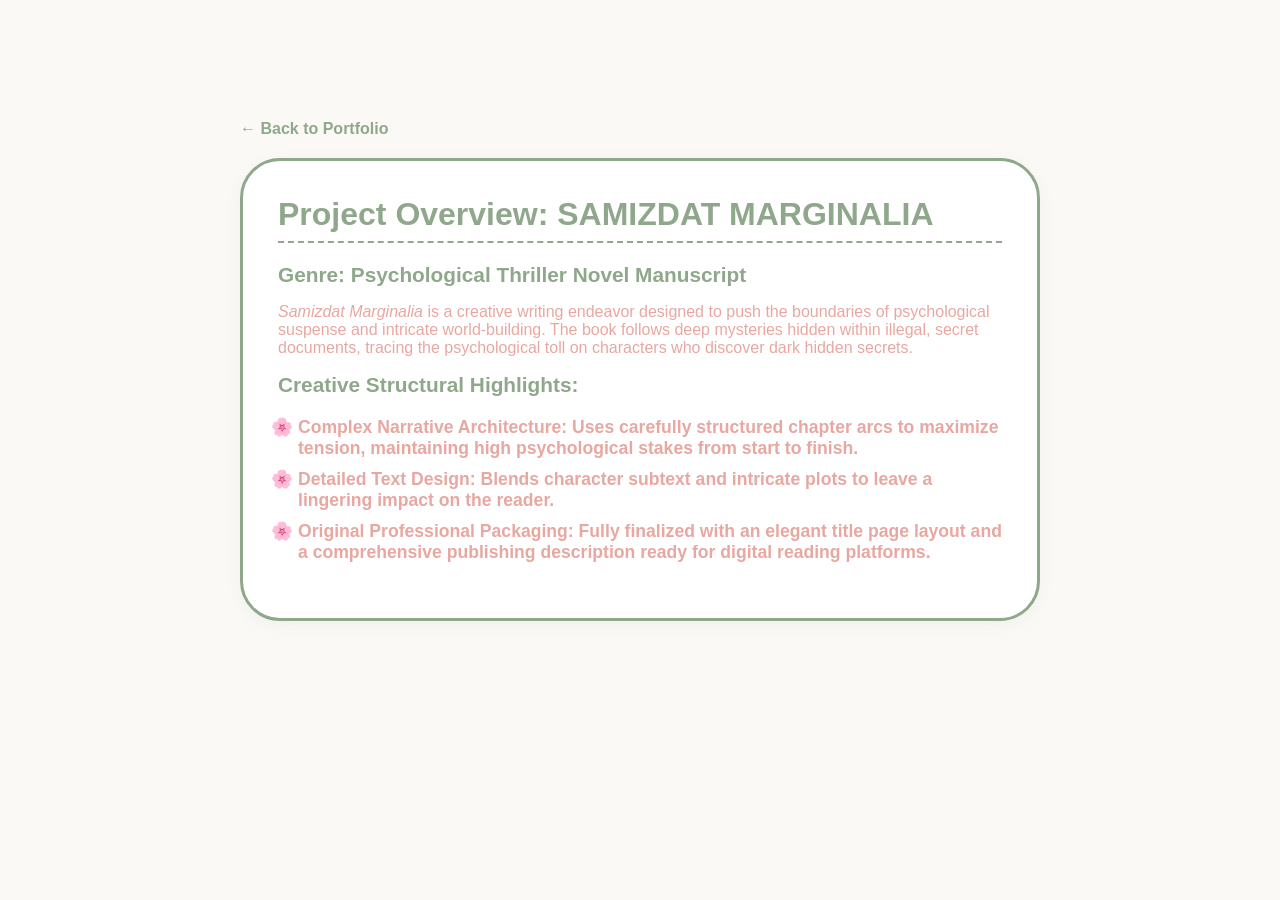
<file: project-book.html>
<!DOCTYPE html>
<html lang="en">
<head>
    <meta charset="UTF-8">
    <meta name="viewport" content="width=device-width, initial-scale=1.0">
    <title>Project Details - SAMIZDAT MARGINALIA</title>
    <link rel="stylesheet" href="style.css">
    <style>
        .subpage-container { padding: 40px; max-width: 800px; margin: 80px auto 0 auto; }
        .back-link { display: inline-block; margin-bottom: 20px; color: #8fa88b; font-weight: bold; text-decoration: none; }
        .back-link:hover { color: #e8a7a1; }
    </style>
</head>
<body>
    <div class="subpage-container">
        <a href="index.html#projects" class="back-link">← Back to Portfolio</a>
        <div class="themed-box">
            <h2>Project Overview: SAMIZDAT MARGINALIA</h2>
            <h3>Genre: Psychological Thriller Novel Manuscript</h3>
            <p>
                <em>Samizdat Marginalia</em> is a creative writing endeavor designed to push the boundaries of psychological suspense and intricate world-building. The book follows deep mysteries hidden within illegal, secret documents, tracing the psychological toll on characters who discover dark hidden secrets.
            </p>
            <h3>Creative Structural Highlights:</h3>
            <ul class="skills-list">
                <li><strong>Complex Narrative Architecture:</strong> Uses carefully structured chapter arcs to maximize tension, maintaining high psychological stakes from start to finish.</li>
                <li><strong>Detailed Text Design:</strong> Blends character subtext and intricate plots to leave a lingering impact on the reader.</li>
                <li><strong>Original Professional Packaging:</strong> Fully finalized with an elegant title page layout and a comprehensive publishing description ready for digital reading platforms.</li>
            </ul>
        </div>
    </div>
</body>
</html>
</file>
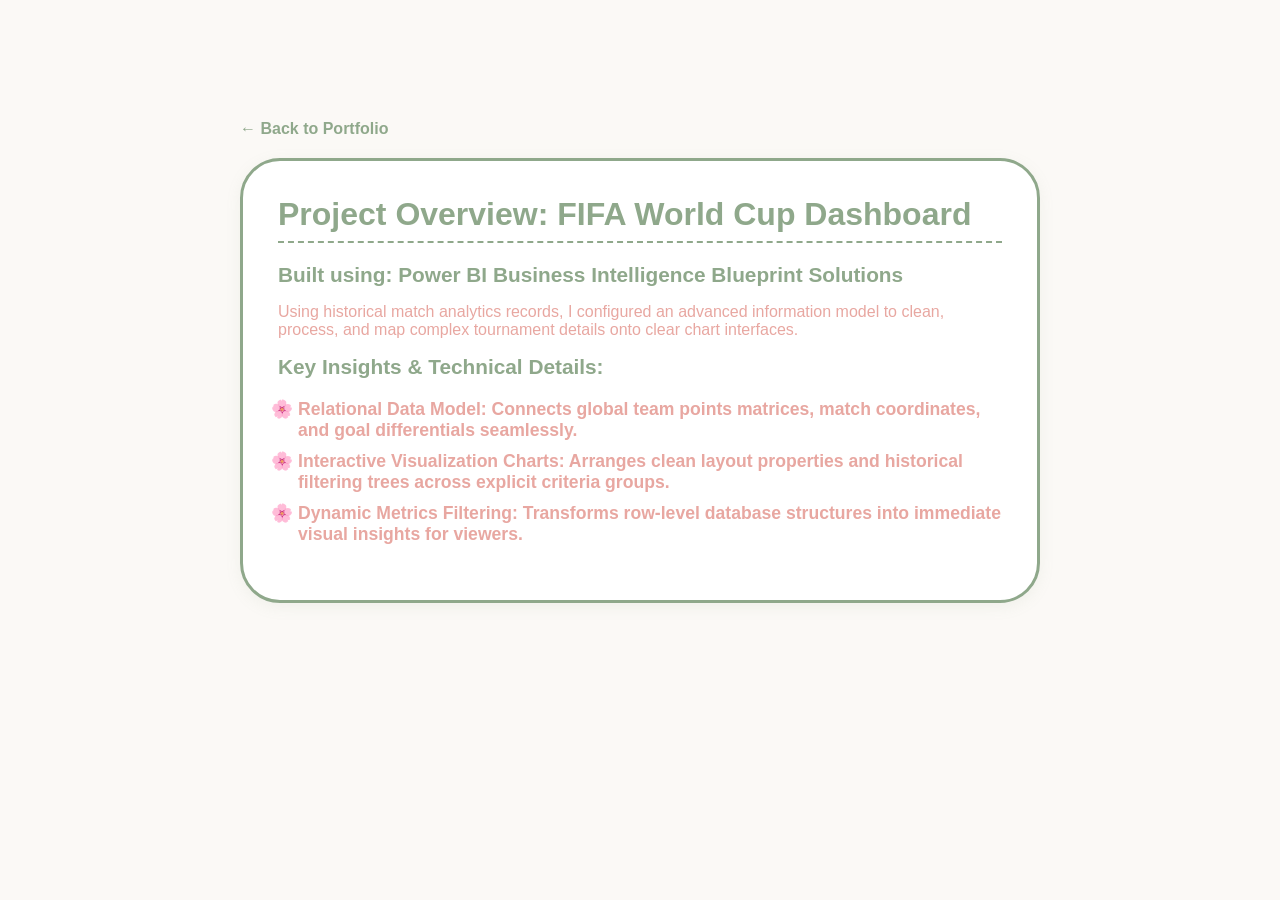
<file: project-dashboard.html>
<!DOCTYPE html>
<html lang="en">
<head>
    <meta charset="UTF-8">
    <meta name="viewport" content="width=device-width, initial-scale=1.0">
    <title>Project Details - FIFA World Cup Dashboard</title>
    <link rel="stylesheet" href="style.css">
    <style>
        .subpage-container { padding: 40px; max-width: 800px; margin: 80px auto 0 auto; }
        .back-link { display: inline-block; margin-bottom: 20px; color: #8fa88b; font-weight: bold; text-decoration: none; }
        .back-link:hover { color: #e8a7a1; }
        .dashboard-large-img { width: 100%; border-radius: 20px; border: 3px solid #8fa88b; margin-top: 20px; }
    </style>
</head>
<body>
    <div class="subpage-container">
        <a href="index.html#projects" class="back-link">← Back to Portfolio</a>
        <div class="themed-box">
            <h2>Project Overview: FIFA World Cup Dashboard</h2>
            <h3>Built using: Power BI Business Intelligence Blueprint Solutions</h3>
            <p>
                Using historical match analytics records, I configured an advanced information model to clean, process, and map complex tournament details onto clear chart interfaces.
            </p>
            <h3>Key Insights & Technical Details:</h3>
            <ul class="skills-list">
                <li><strong>Relational Data Model:</strong> Connects global team points matrices, match coordinates, and goal differentials seamlessly.</li>
                <li><strong>Interactive Visualization Charts:</strong> Arranges clean layout properties and historical filtering trees across explicit criteria groups.</li>
                <li><strong>Dynamic Metrics Filtering:</strong> Transforms row-level database structures into immediate visual insights for viewers.</li>
            </ul>
        </div>
    </div>
</body>
</html>
</file>
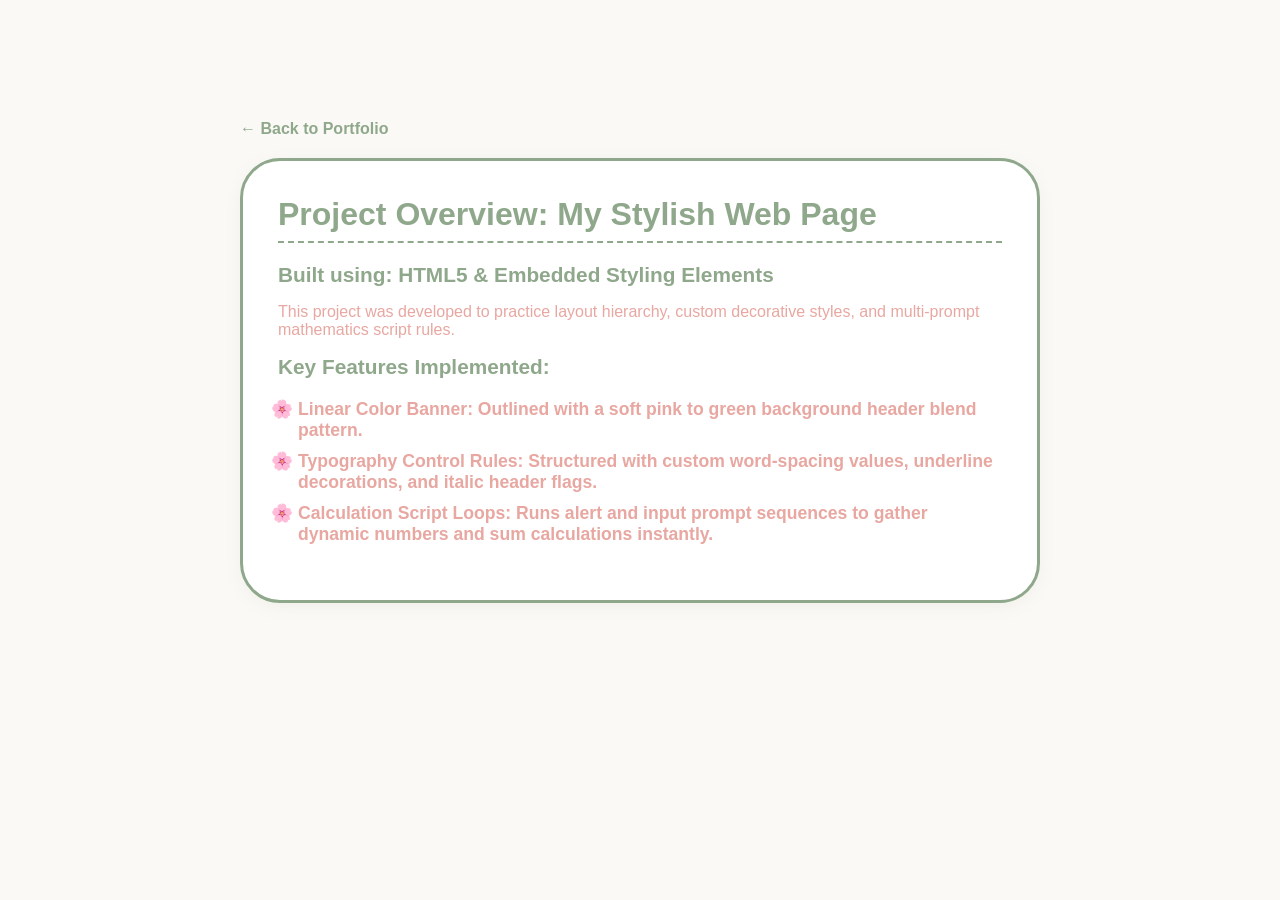
<file: project-web.html>
<!DOCTYPE html>
<html lang="en">
<head>
    <meta charset="UTF-8">
    <meta name="viewport" content="width=device-width, initial-scale=1.0">
    <title>Project Details - My Stylish Web Page</title>
    <link rel="stylesheet" href="style.css">
    <style>
        .subpage-container { padding: 40px; max-width: 800px; margin: 80px auto 0 auto; }
        .back-link { display: inline-block; margin-bottom: 20px; color: #8fa88b; font-weight: bold; text-decoration: none; }
        .back-link:hover { color: #e8a7a1; }
    </style>
</head>
<body>
    <div class="subpage-container">
        <a href="index.html#projects" class="back-link">← Back to Portfolio</a>
        <div class="themed-box">
            <h2>Project Overview: My Stylish Web Page</h2>
            <h3>Built using: HTML5 & Embedded Styling Elements</h3>
            <p>
                This project was developed to practice layout hierarchy, custom decorative styles, and multi-prompt mathematics script rules.
            </p>
            <h3>Key Features Implemented:</h3>
            <ul class="skills-list">
                <li><strong>Linear Color Banner:</strong> Outlined with a soft pink to green background header blend pattern.</li>
                <li><strong>Typography Control Rules:</strong> Structured with custom word-spacing values, underline decorations, and italic header flags.</li>
                <li><strong>Calculation Script Loops:</strong> Runs alert and input prompt sequences to gather dynamic numbers and sum calculations instantly.</li>
            </ul>
        </div>
    </div>
</body>
</html>
</file>
<file: style.css>
html {
    scroll-behavior: smooth;
}

body {
    margin: 0;
    font-family: 'Segoe UI', Tahoma, Geneva, Verdana, sans-serif;
    background-color: #fbf9f6;
    color: #e8a7a1; 
}

header {
    position: fixed;
    top: 0;
    left: 0;
    width: 100%;
    background-color: #ffffff;
    border-bottom: 2px solid #f2eae1;
    display: flex;
    justify-content: space-between;
    align-items: center;
    padding: 15px 40px;
    box-sizing: border-box;
    z-index: 1000;
}

header .logo {
    font-weight: bold;
    font-size: 1.3rem;
    color: #8fa88b; 
}

header nav ul {
    list-style: none;
    margin: 0;
    padding: 0;
    display: flex;
}

header nav ul li {
    margin-left: 20px;
}

header nav ul li a {
    text-decoration: none;
    color: #8fa88b; 
    font-weight: bold;
    transition: color 0.2s ease;
}

header nav ul li a:hover {
    color: #e8a7a1;
}

section {
    padding: 120px 40px 60px 40px;
    min-height: 100vh;
    box-sizing: border-box;
    max-width: 900px;
    margin: 0 auto;
}

h1 {
    font-size: 3rem;
    color: #8fa88b; 
    margin: 10px 0;
}

h2 {
    font-size: 2rem;
    color: #8fa88b;
    border-bottom: 2px dashed #8fa88b;
    padding-bottom: 8px;
    margin-top: 0;
    margin-bottom: 20px;
}

h3 {
    font-size: 1.3rem;
    color: #8fa88b;
    margin: 5px 0;
}

p {
    color: #e8a7a1;
}

.themed-box {
    background-color: #ffffff;
    border: 3px solid #8fa88b; 
    border-radius: 40px;       
    padding: 35px;
    box-sizing: border-box;
    box-shadow: 0 4px 15px rgba(143, 168, 139, 0.1);
}

.home-paragraph {
    font-size: 1.1rem;
    line-height: 1.7;
    margin: 15px 0 25px 0;
}

.title-badge {
    background-color: #f0f5ee;
    color: #8fa88b;
    padding: 6px 14px;
    border-radius: 20px;
    font-size: 0.85rem;
    font-weight: bold;
}

button, .project-link-btn {
    background-color: #8fa88b; 
    color: #ffffff;
    border: none;
    padding: 12px 24px;
    font-size: 0.95rem;
    font-weight: bold;
    border-radius: 25px; 
    cursor: pointer;
    text-decoration: none;
    display: inline-block;
    text-align: center;
    transition: background-color 0.2s, transform 0.1s;
}

button:hover, .project-link-btn:hover {
    background-color: #799475;
}
{
    margin-top: 20px;
    padding: 15px;
    background-color: #fbf9f6;
    border: 2px solid #e8a7a1;
    border-radius: 20px;
    color: #e8a7a1;
    font-weight: bold;
    display: none;
}

.image-container {
    margin-top: 40px;
    display: flex;
    justify-content: center;
}

.portfolio-img {
    width: 220px;
    height: 220px;
    border-radius: 50%; 
    object-fit: cover;
    border: 4px solid #8fa88b;
    box-shadow: 0 4px 12px rgba(0,0,0,0.05);
}

.skills-list {
    margin: 20px 0;
    padding-left: 20px;
    font-size: 1.1rem;
    font-weight: bold;
    color: #e8a7a1;
}

.skills-list li {
    margin-bottom: 10px;
    list-style-type: '🌸 ';
}

.finder-box {
    background-color: #fbf9f6;
    padding: 20px;
    border-radius: 25px;
    margin-bottom: 30px;
    border: 2px solid #f2eae1;
    color: #8fa88b;
    font-weight: bold;
}

select {
    padding: 8px 16px;
    border-radius: 20px;
    border: 2px solid #8fa88b;
    color: #8fa88b;
    background: #fff;
    font-weight: bold;
    margin-right: 10px;
}

.projects-grid {
    display: grid;
    grid-template-columns: repeat(auto-fit, minmax(280px, 1fr));
    gap: 30px;
    margin-top: 20px;
}

.project-card {
    background-color: #fbf9f6;
    border: 2px solid #8fa88b;
    border-radius: 25px;
    padding: 20px;
    box-sizing: border-box;
}

.project-img {
    width: 100%;
    height: 160px;
    object-fit: cover;
    border-radius: 20px;
    border: 2px solid #f2eae1;
    margin-bottom: 15px;
}

.project-link-btn {
    width: 100%;
    box-sizing: border-box;
    margin-top: 15px;
    background-color: #e8a7a1; 
}

.project-link-btn:hover {
    background-color: #d6928c;
}

table {
    width: 100%;
    border-collapse: separate;
    border-spacing: 0;
    margin-top: 15px;
    border: 2px solid #8fa88b;
    border-radius: 20px;
    overflow: hidden;
}

table th, table td {
    padding: 14px;
    text-align: left;
    border-bottom: 1px solid #f2eae1;
    border-right: 1px solid #f2eae1;
    color: #e8a7a1;
}

table th {
    background-color: #f0f5ee;
    color: #8fa88b;
    font-weight: bold;
}

table tr:last-child td {
    border-bottom: none;
}

form {
    margin-top: 15px;
    max-width: 100%;
}

.form-group {
    margin-bottom: 20px;
}

.form-group label {
    display: block;
    margin-bottom: 8px;
    font-weight: bold;
    color: #8fa88b;
}

.form-group input, .form-group textarea {
    width: 100%;
    padding: 12px;
    border: 2px solid #8fa88b;
    border-radius: 20px;
    box-sizing: border-box;
    color: #e8a7a1;
    font-weight: 500;
}

.form-group input::placeholder, .form-group textarea::placeholder {
    color: #f2ceca;
}

.form-buttons {
    display: flex;
    gap: 15px;
}

#resetFormBtn {
    background-color: #e8a7a1;
}

#resetFormBtn:hover {
    background-color: #d6928c;
}

@media (max-width: 600px) {
    header {
        flex-direction: column;
        padding: 15px;
    }
    header nav ul {
        margin-top: 12px;
    }
    section {
        padding: 150px 20px 40px 20px;
    }
    .themed-box {
        padding: 20px;
    }
}
</file>
